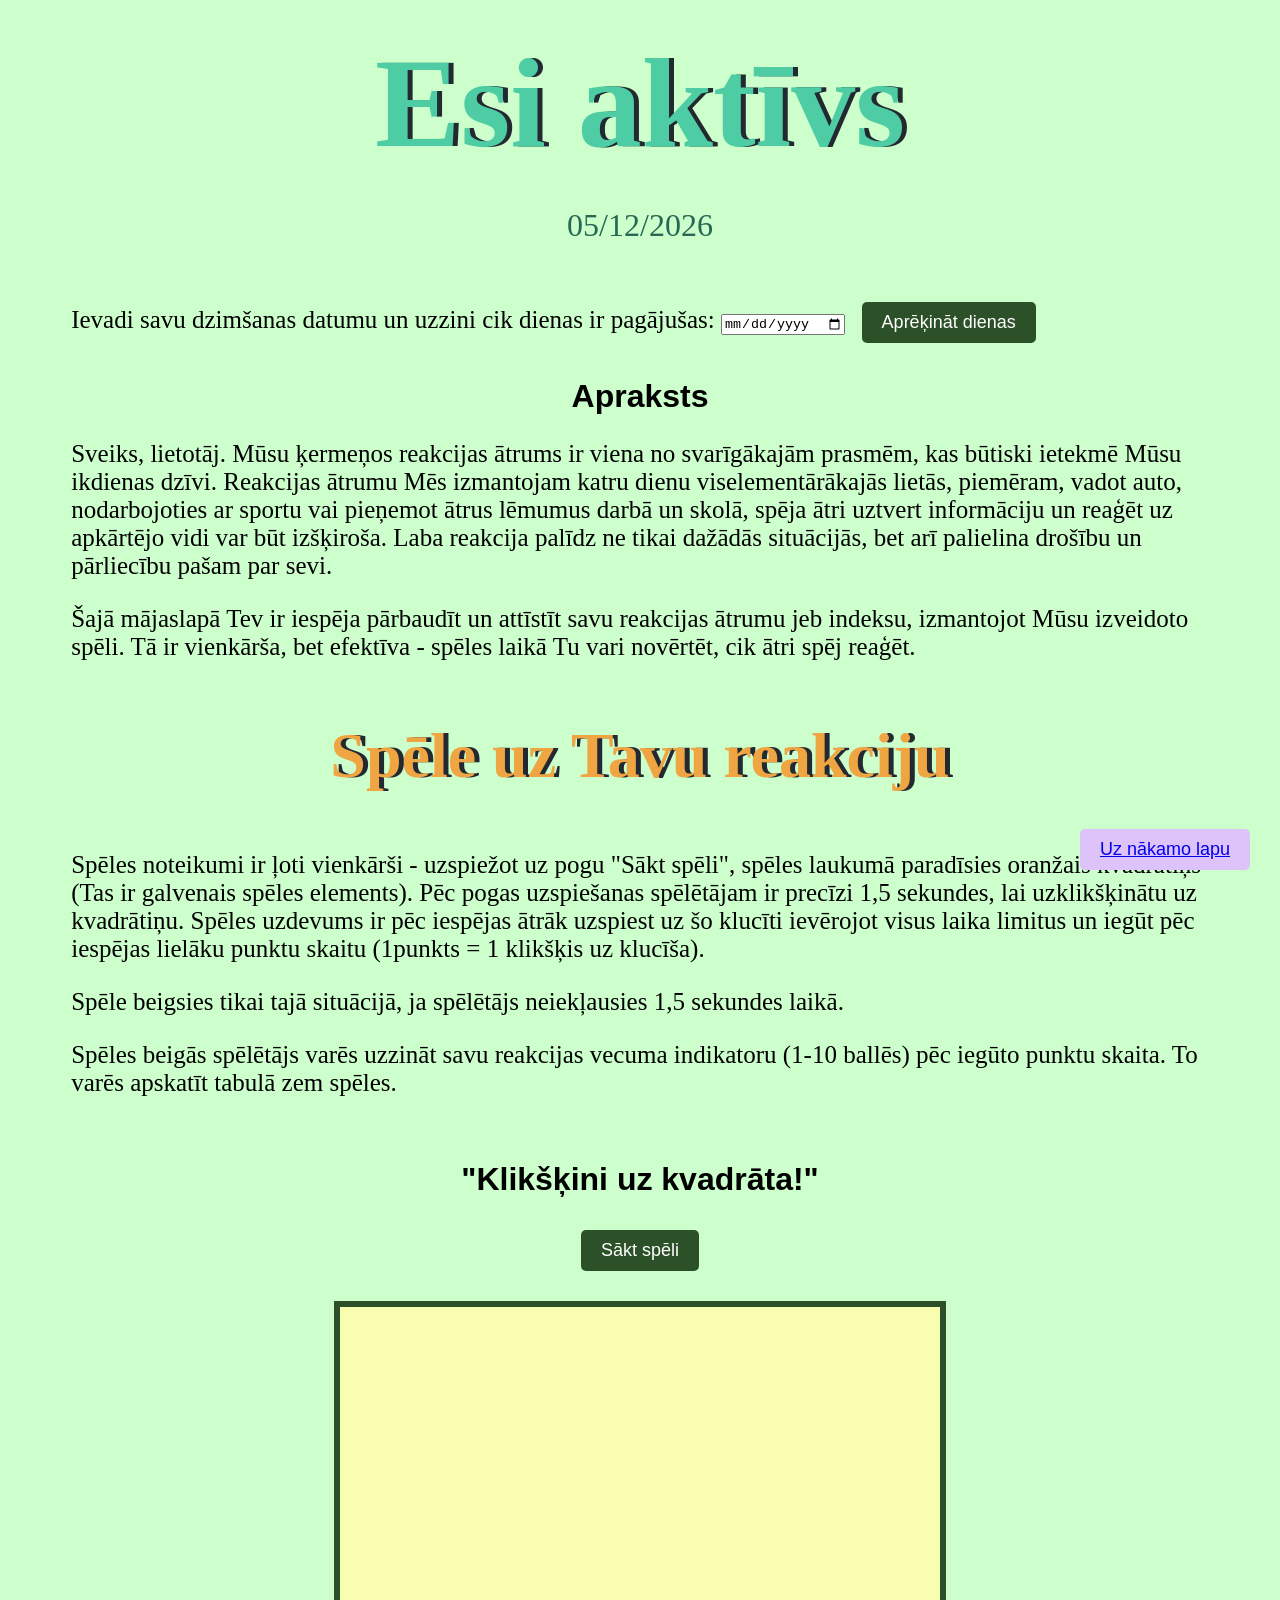
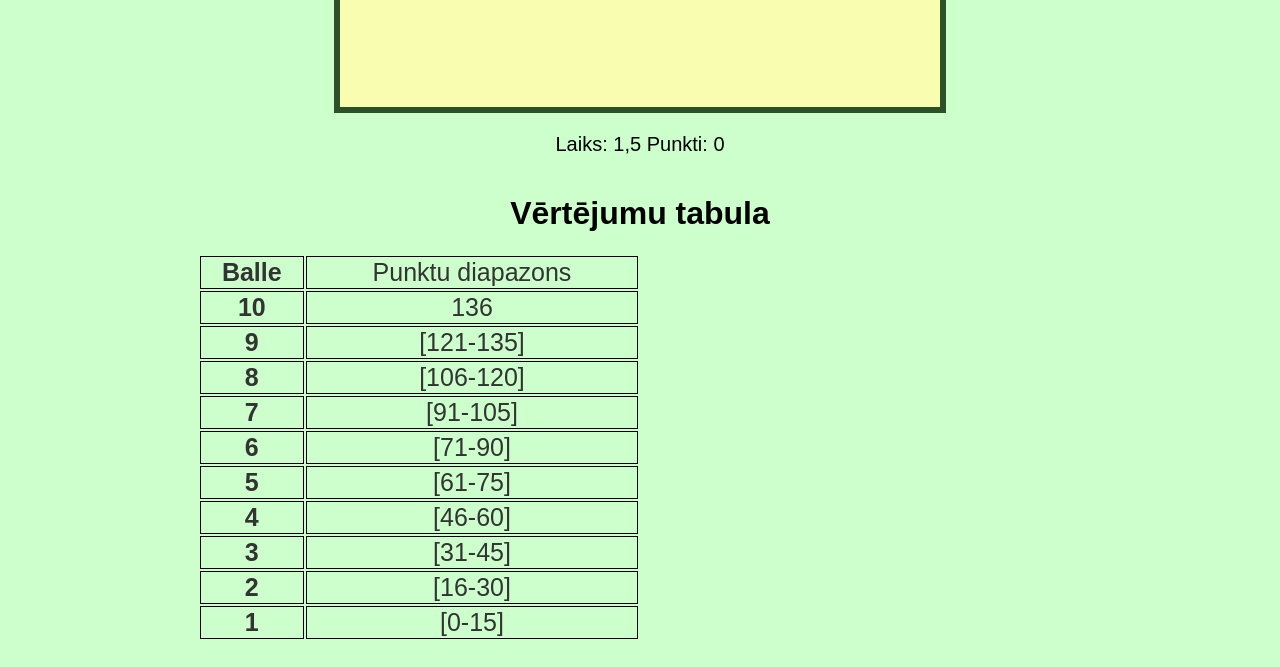
<file: index.html>
<!DOCTYPE html>
<html lang="en">
<head>
    <meta charset="UTF-8">
    <meta name="viewport" content="width=device-width, initial-scale=1.0">
    <title>Kusties</title>
    <link rel="stylesheet" href="aktivs.css">
</head>
<body>

<div class="container">
    <h1 id="nosaukums">Esi aktīvs </h1>

    <p id="datums">Šodienas datums: </p>
</div>
<br>
<!--VECUMS-->

<div class="text">
    <label for="vecums">Ievadi savu dzimšanas datumu un uzzini cik dienas ir pagājušas:</label>
    <input type="date" id="vecums" name="vecums">

<button id="poga">Aprēķināt dienas</button>
<p id="rezultats"></p>
</div>

<!--APRAKSTS-->
<h1 class="spele">Apraksts</h1>
<div class="text" >
    <p>Sveiks, lietotāj. Mūsu ķermeņos reakcijas ātrums ir viena no svarīgākajām prasmēm, kas būtiski ietekmē Mūsu ikdienas dzīvi. 
    Reakcijas ātrumu Mēs izmantojam katru dienu viselementārākajās lietās, piemēram, vadot auto, nodarbojoties ar sportu vai pieņemot ātrus lēmumus darbā un skolā,
    spēja ātri uztvert informāciju un reaģēt uz apkārtējo vidi var būt izšķiroša. Laba reakcija palīdz ne tikai dažādās situācijās, bet arī palielina drošību un pārliecību pašam par sevi.</p> 

    <p>Šajā mājaslapā Tev ir iespēja pārbaudīt un attīstīt savu reakcijas ātrumu jeb indeksu, izmantojot Mūsu izveidoto spēli. Tā ir vienkārša, bet efektīva - spēles laikā Tu vari novērtēt, cik ātri spēj reaģēt.</p>
</div>

<br>
<div class="container">
    <h1 class="virsraksts">Spēle uz Tavu reakciju</h1>
</div>
    
<br>
    <div class="text">
        <p>Spēles noteikumi ir ļoti vienkārši - uzspiežot uz pogu "Sākt spēli", spēles laukumā paradīsies oranžais kvadrātiņš (Tas ir galvenais spēles elements). Pēc pogas uzspiešanas spēlētājam ir precīzi 1,5 sekundes, lai uzklikšķinātu uz kvadrātiņu. Spēles uzdevums ir pēc iespējas ātrāk uzspiest uz šo klucīti ievērojot visus laika limitus un iegūt pēc iespējas lielāku punktu skaitu (1punkts = 1 klikšķis uz klucīša).</p>
        <p>Spēle beigsies tikai tajā situācijā, ja spēlētājs neiekļausies 1,5 sekundes laikā.</p>
        <p>Spēles beigās spēlētājs varēs uzzināt savu reakcijas vecuma indikatoru (1-10 ballēs) pēc iegūto punktu skaita. To varēs apskatīt tabulā zem spēles.</p>
    </div>
<br>
<div class="spele">
    <h1>"Klikšķini uz kvadrāta!"</h1>

     <button class="palaist">Sākt spēli</button>

    <div id="gameArea">
        <div id="target"></div>
    </div>

    <div id="info">
        Laiks: <span id="time">1,5</span>  
        Punkti: <span id="score">0</span>
    </div>

    
</div>
<br>

<div class="container">
    <h1 class="spele" >Vērtējumu tabula</h1>

    <table style="width:50%">
        <tr>
            <th>Balle</th>
            <td>Punktu diapazons</td>
        </tr>
        <tr>
            <th>10</th>
            <td>136</td>
        </tr>
        <tr>
            <th>9</th>
            <td>[121-135]</td>
        </tr>
        <tr>
            <th>8</th>
            <td>[106-120]</td>
        </tr>
        <tr>
            <th>7</th>
            <td>[91-105]</td>
        </tr>
        <tr>
            <th>6</th>
            <td>[71-90]</td>
        </tr>
        <tr>
            <th>5</th>
            <td>[61-75]</td>
        </tr>
        <tr>
            <th>4</th>
            <td>[46-60]</td>
        </tr>
        <tr>
            <th>3</th>
            <td>[31-45]</td>
        </tr>
        <tr>
            <th>2</th>
            <td>[16-30]</td>
        </tr>
        <tr>
            <th>1</th>
            <td>[0-15]</td>
        </tr>

    </table>
</div>

<br>

<!--PAāreja uz otro hrml-->
    
<button id="next" class="novietojums"><a href="index2.html">Uz nākamo lapu</a></button>
    




    <script src="aktivs.js"></script>
</body>
</html>
</file>
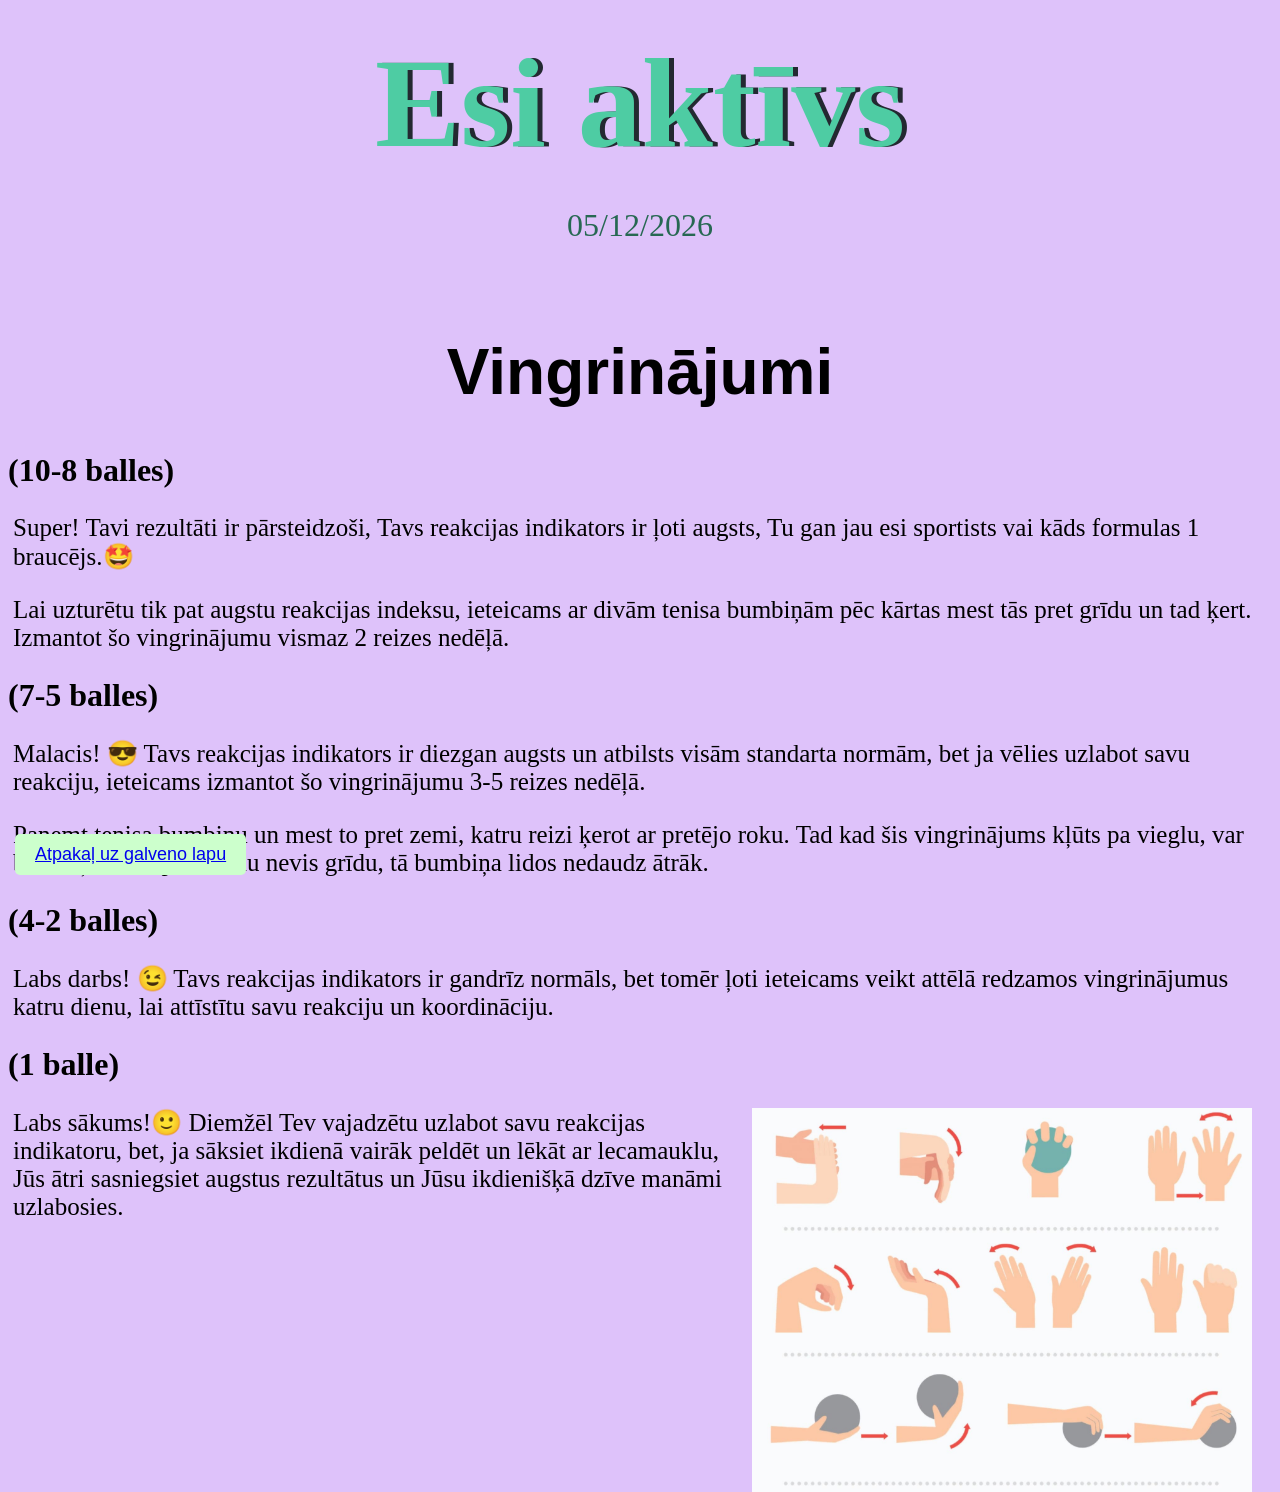
<file: index2.html>
<!DOCTYPE html>
<html lang="en">
<head>
    <meta charset="UTF-8">
    <meta name="viewport" content="width=device-width, initial-scale=1.0">
    <title>Vingro</title>
    <link rel="stylesheet" href="akt2.css">
</head>
<body>
<div class="container">
    <h1 id="nosaukums">Esi aktīvs </h1>

    <p id="datums">Šodienas datums: </p>
</div>
<br>

<h1 id="virsraksts">Vingrinājumi</h1>

<!--PIRMAIS-->
<h1>(10-8 balles)</h1>
<div class="text">
    <p>Super! Tavi rezultāti ir pārsteidzoši, Tavs reakcijas indikators ir ļoti augsts, Tu gan jau esi sportists vai kāds formulas 1 braucējs.🤩</p>
    <p>Lai uzturētu tik pat augstu reakcijas indeksu, ieteicams ar divām tenisa bumbiņām pēc kārtas mest tās pret grīdu un tad ķert. Izmantot šo vingrinājumu vismaz 2 reizes nedēļā.</p>
</div>

<!--OTRAIS-->
<h1>(7-5 balles)</h1>
<div class="text">
    <p>Malacis! 😎 Tavs reakcijas indikators ir diezgan augsts un atbilsts visām standarta normām, bet ja vēlies uzlabot savu reakciju, ieteicams izmantot šo vingrinājumu 3-5 reizes nedēļā. </p>
    <p>Paņemt tenisa bumbiņu un mest to pret zemi, katru reizi ķerot ar pretējo roku. Tad kad šis vingrinājums kļūts pa vieglu, var bumbiņu mest pret sienu nevis grīdu, tā bumbiņa lidos nedaudz ātrāk. </p>
</div>

<!--TREŠAIS-->
<h1>(4-2 balles)</h1>
<div class="text">
    <p>Labs darbs! 😉 Tavs reakcijas indikators ir gandrīz normāls, bet tomēr ļoti ieteicams veikt attēlā redzamos vingrinājumus katru dienu, lai attīstītu savu reakciju un koordināciju. </p>
</div>

<!--CETURTAIS-->
<h1>(1 balle)</h1>

<div class="kaste">
    <img src="1.jpeg" alt="Vingrinājums">
    <div class="text">  
        <p>Labs sākums!🙂 Diemžēl Tev vajadzētu uzlabot savu reakcijas indikatoru, bet, ja sāksiet ikdienā vairāk peldēt un lēkāt ar lecamauklu, Jūs ātri sasniegsiet augstus rezultātus un Jūsu ikdienišķā dzīve manāmi uzlabosies.</p>
    </div>
</div>

<br>

<button id="back"><a href="index.html">Atpakaļ uz galveno lapu</a></button>

 <script src="akt2.js"></script>    
</body>
</html>
</file>
<file: aktivs.css>
body {
    background-color: #ccffcc;
}

#nosaukums {
    margin: 30px;
    font-family: 'Lobster', cursive;
    text-shadow: 5px 0 #232931;
    font-size: 8rem;
    color: #4ECCA3;
}

#datums{
    margin: 30px;
    font-family: 'Lobster', cursive;
    font-size: 2rem;
    color: #276852;
}

.virsraksts{
    margin: 15px;
    font-family: 'Lobster', cursive;
    text-shadow: 5px 0 #232931;
    font-size: 4rem;
    color: #f0a543;
}



.container {
    width: 70%;
    margin: auto;
    text-align: center;
}




.spele {
    font-family: Arial;
    text-align: center;
    
}
#gameArea {
    width: 600px;
    height: 400px;
    border: 6px solid rgb(44, 80, 39);
    margin: 20px auto;
    position: relative;
    background-color: #f8fdaf;
}
        
#target {
    width: 45px;
    height: 45px;
    background-color: rgb(255, 123, 0);
    position: absolute;
    display: none;
    cursor: pointer;
}
#info {
    font-size: 20px;
}

button {
    padding: 10px 20px;
    font-size: 18px;
    background-color: rgb(44, 80, 39);
    color: white;
    border: none;
    border-radius: 5px;
    cursor: pointer;
    margin: 10px;
}

button:disabled {
    background-color: gray;
            cursor: not-allowed;
}



#next {
    /* izskats */
    padding: 10px 20px;
    font-size: 18px;
    background-color: rgb(222, 194, 250);
    color: white;
    border: none;
    border-radius: 5px;
    cursor: pointer;
    margin: 10px;
 
    /* izvietojums */
    position: fixed;
    bottom: 20px;
    right: 20px;
}

.text{
    /*Paskats*/
    margin: 5px;
    font-family: serif;
    font-size: 25px;
    color: black;

    /*Izvietoums*/
    width: 90%;
    margin: auto;
    text-align: left;
}

table {
    font-family: Arial, sans-serif;
    font-size: 25px;
    color: #333;
}

th {
    border: 1px solid black;
    border-collapse: collapse;
}

td {
    border: 1px solid black;
    border-collapse: collapse;
}
</file>
<file: akt2.css>
body {
    background-color: rgb(222, 194, 250);
}

#nosaukums {
    margin: 30px;
    font-family: 'Lobster', cursive;
    text-shadow: 5px 0 #232931;
    font-size: 8rem;
    color: #4ECCA3;
}

#datums{
    margin: 30px;
    font-family: 'Lobster', cursive;
    font-size: 2rem;
    color: #276852;
}

.container {
    width: 70%;
    margin: auto;
    text-align: center;
}

#virsraksts {
    font-family: Arial;
    text-align: center;
    font-size: 4rem;
    
}

.text{
    /*Paskats*/
    margin: 5px;
    font-family: serif;
    font-size: 25px;
    color: black;  
}

img {
    
    float: right;
    margin-right: 20px;
    width: 500px;
    height: auto;
}


#back {
    /* izskats */
    padding: 10px 20px;
    font-size: 18px;
    background-color: #ccffcc;
    color: black;
    border: none;
    border-radius: 5px;
    cursor: pointer;
    margin: 5px;

    /* izvietojums */
    position: fixed;
    bottom: 20px;
    left: 10px;
}
</file>
